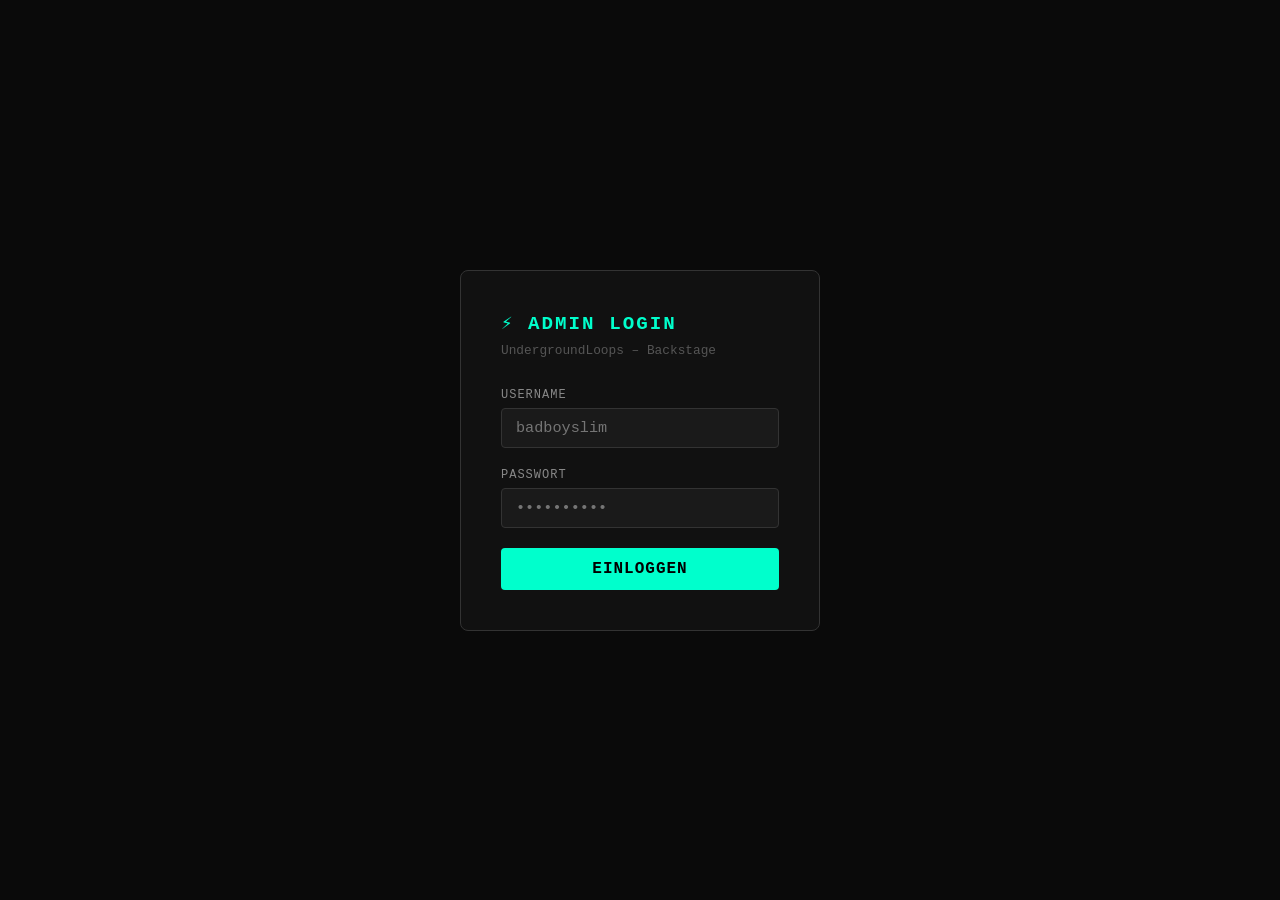
<file: admin.html>
<!DOCTYPE html>
<html lang="de">
<head>
  <meta charset="UTF-8">
  <meta name="viewport" content="width=device-width, initial-scale=1.0">
  <title>Admin Login – UndergroundLoops</title>
  <style>
    * { margin: 0; padding: 0; box-sizing: border-box; }

    body {
      background: #0a0a0a;
      color: #fff;
      font-family: 'Courier New', monospace;
      min-height: 100vh;
      display: flex;
      align-items: center;
      justify-content: center;
    }

    .login-box {
      background: #111;
      border: 1px solid #333;
      border-radius: 8px;
      padding: 40px;
      width: 360px;
    }

    .login-box h1 {
      font-size: 1.2rem;
      color: #00ffcc;
      margin-bottom: 8px;
      letter-spacing: 2px;
      text-transform: uppercase;
    }

    .login-box p {
      color: #555;
      font-size: 0.8rem;
      margin-bottom: 30px;
    }

    label {
      display: block;
      font-size: 0.75rem;
      color: #888;
      margin-bottom: 6px;
      text-transform: uppercase;
      letter-spacing: 1px;
    }

    input {
      width: 100%;
      background: #1a1a1a;
      border: 1px solid #333;
      border-radius: 4px;
      color: #fff;
      font-family: 'Courier New', monospace;
      font-size: 0.95rem;
      padding: 10px 14px;
      margin-bottom: 20px;
      outline: none;
      transition: border-color 0.2s;
    }

    input:focus {
      border-color: #00ffcc;
    }

    button {
      width: 100%;
      background: #00ffcc;
      color: #000;
      border: none;
      border-radius: 4px;
      font-family: 'Courier New', monospace;
      font-size: 1rem;
      font-weight: bold;
      padding: 12px;
      cursor: pointer;
      letter-spacing: 1px;
      transition: background 0.2s;
    }

    button:hover {
      background: #00ddaa;
    }

    .error {
      display: none;
      color: #ff4444;
      font-size: 0.8rem;
      margin-top: 14px;
      text-align: center;
    }
  </style>
</head>
<body>

<div class="login-box">
  <h1>⚡ Admin Login</h1>
  <p>UndergroundLoops – Backstage</p>

  <label>Username</label>
  <input type="text" id="username" placeholder="badboyslim" autocomplete="off">

  <label>Passwort</label>
  <input type="password" id="password" placeholder="••••••••••">

  <button onclick="login()">EINLOGGEN</button>

  <div class="error" id="error">❌ Falscher Username oder Passwort</div>
</div>

<script>
  // Einfacher Admin-Login (für GitHub Pages ohne Backend)
  const ADMIN_USER = 'badboyslim';
  const ADMIN_PASS = 'llowdirekt99+88';

  function login() {
    const user = document.getElementById('username').value.trim();
    const pass = document.getElementById('password').value;

    if (user === ADMIN_USER && pass === ADMIN_PASS) {
      // Login erfolgreich → Session speichern
      sessionStorage.setItem('admin_logged_in', 'true');
      // Weiterleitung zur Admin-Uploadseite
      window.location.href = 'admin-panel.html';
    } else {
      document.getElementById('error').style.display = 'block';
    }
  }

  // Enter-Taste funktioniert auch
  document.addEventListener('keydown', function(e) {
    if (e.key === 'Enter') login();
  });

  // Falls schon eingeloggt → direkt weiterleiten
  if (sessionStorage.getItem('admin_logged_in') === 'true') {
    window.location.href = 'admin-panel.html';
  }
</script>

</body>
</html>
</file>
